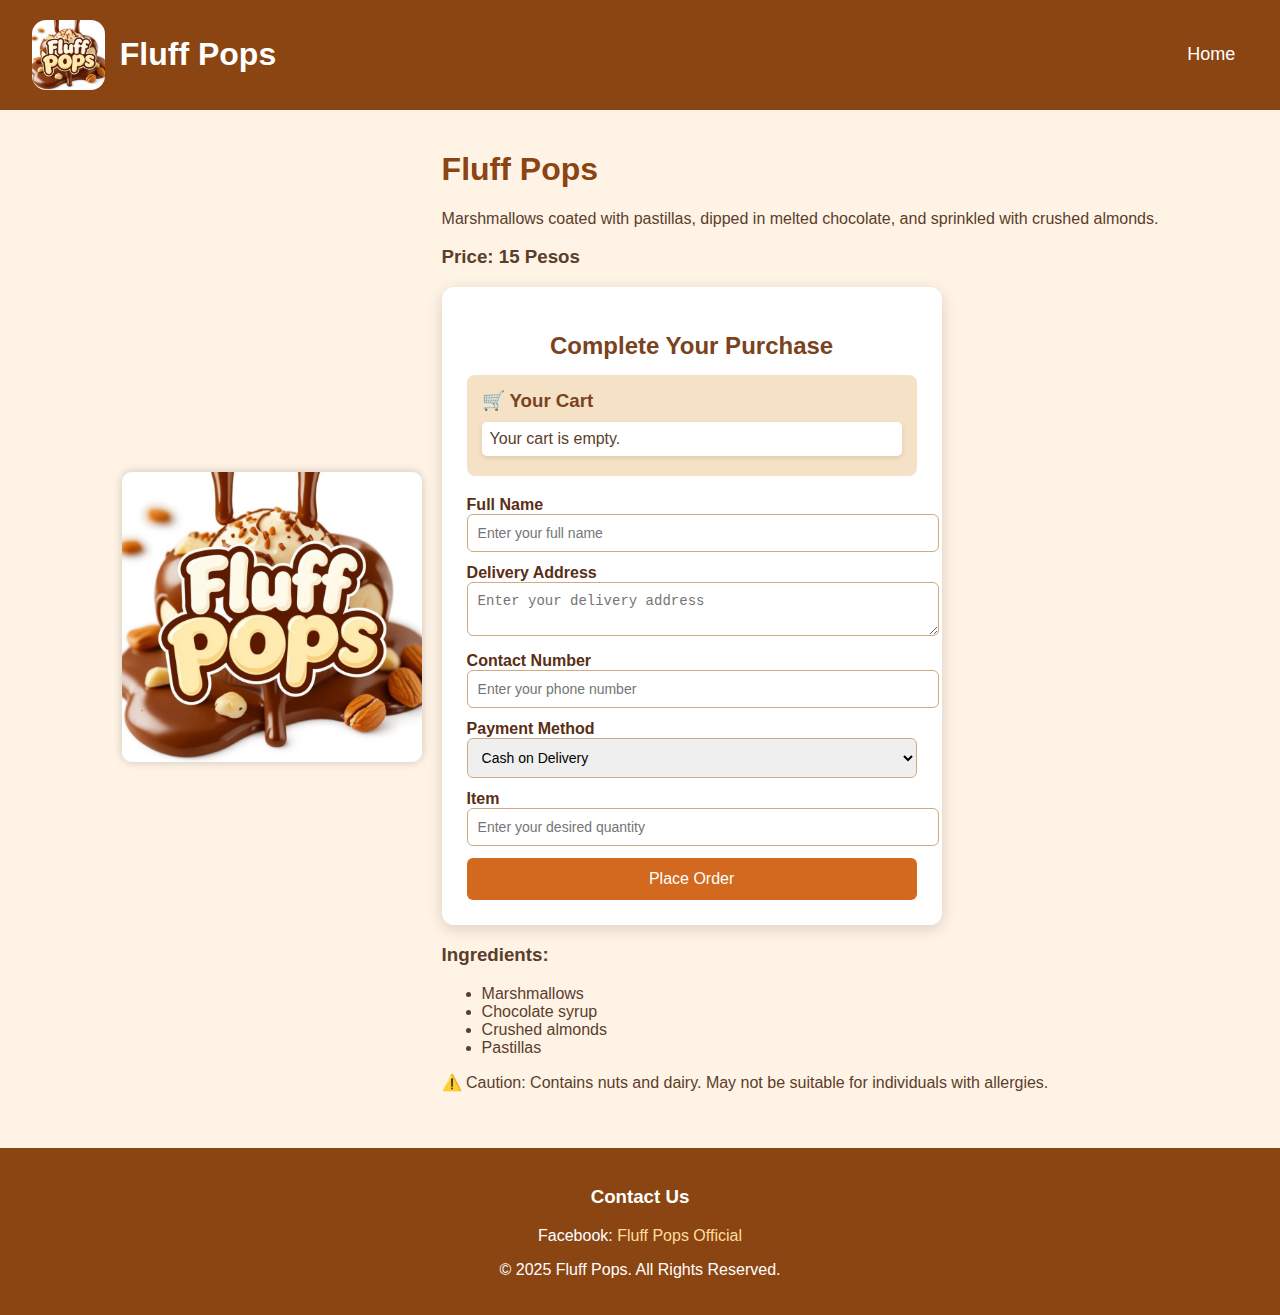
<file: index.html>
<!DOCTYPE html>
<html lang="en">
<head>
    <meta charset="UTF-8">
    <meta name="viewport" content="width=device-width, initial-scale=1.0">
    <title>Fluff Pops - Sweet Treats</title>
    <link rel="stylesheet" href="style.css">
</head>
<body>
    <header>
        <img src="logo.png" alt="Fluff Pops Logo" class="logo">
        <h1 class="bolaga">Fluff Pops</h1>
        <nav>
            <ul>
                <li><a href="index.html">Home</a></li>
            </ul>
        </nav>
    </header>
    
    <main>
        <section id="home" class="section active">
            <div class="product-container">
                <div class="product-image">
                    <img src="logo.png" alt="Fluff Pops">
                </div>
                <div class="product-details">
                    <h1>Fluff Pops</h1>
                    <p>Marshmallows coated with pastillas, dipped in melted chocolate, and sprinkled with crushed almonds.</p>
                    <h3>Price: 15 Pesos</h3>
                    <div class="order-section">
                        <div class="purchase-container">
                            <h2>Complete Your Purchase</h2>
                    
                            <div class="cart-summary">
                                <h3>🛒 Your Cart</h3>
                                <ul id="cartItems"></ul>
                            </div>
                    
                            <form id="purchaseForm" class="purchase-form">
                                <div class="form-group">
                                    <label for="fullName">Full Name</label>
                                    <input type="text" id="fullName" placeholder="Enter your full name" required>
                                </div>
                    
                                <div class="form-group">
                                    <label for="address">Delivery Address</label>
                                    <textarea id="address" placeholder="Enter your delivery address" required></textarea>
                                </div>
                    
                                <div class="form-group">
                                    <label for="contactNumber">Contact Number</label>
                                    <input type="tel" id="contactNumber" placeholder="Enter your phone number" required>
                                </div>
                    
                                <div class="form-group">
                                    <label for="paymentMethod">Payment Method</label>
                                    <select id="paymentMethod">
                                        <option value="Cash on Delivery">Cash on Delivery</option>
                                        <option value="Credit Card">Credit Card</option>
                                        <option value="GCash">GCash</option>
                                    </select>
                                </div>
                                <div class="form-group">
                                    <label for="Howmany">Item</label>
                                    <input type="number" id="numberofOrders" placeholder="Enter your desired quantity" required>
                                </div>
                    
                                <button type="submit" class="order-btn">Place Order</button>
                            </form>
                        </div>
                    </div>
                    <h3>Ingredients:</h3>
                    <ul>
                        <li>Marshmallows</li>
                        <li>Chocolate syrup</li>
                        <li>Crushed almonds</li>
                        <li>Pastillas</li>
                    </ul>
                    <p class="caution">⚠️ Caution: Contains nuts and dairy. May not be suitable for individuals with allergies.</p>
                </div>
            </div>
        </section>
    </main>

    
    
    <footer>
        <div class="footer-section">
            <h3>Contact Us</h3>
            <p>Facebook: <a href="https://www.facebook.com/profile.php?id=61573500857247">Fluff Pops Official</a></p>
            <p>&copy; 2025 Fluff Pops. All Rights Reserved.</p>
        </div>
    </footer>
    
    <script src="scripts.js"></script>
    <script>
        document.addEventListener("DOMContentLoaded", function () {
            const buyButton = document.querySelector(".buy-now");
            buyButton.addEventListener("click", function () {
                alert("Thank you for your interest! Online orders coming soon.");
            });
        });
        
        function increaseQuantity() {
            let quantity = document.getElementById("quantity");
            quantity.textContent = parseInt(quantity.textContent) + 1;
        }
        function decreaseQuantity() {
            let quantity = document.getElementById("quantity");
            if (parseInt(quantity.textContent) > 1) {
                quantity.textContent = parseInt(quantity.textContent) - 1;
            }
        }
    </script>
</body>
</html>
</file>
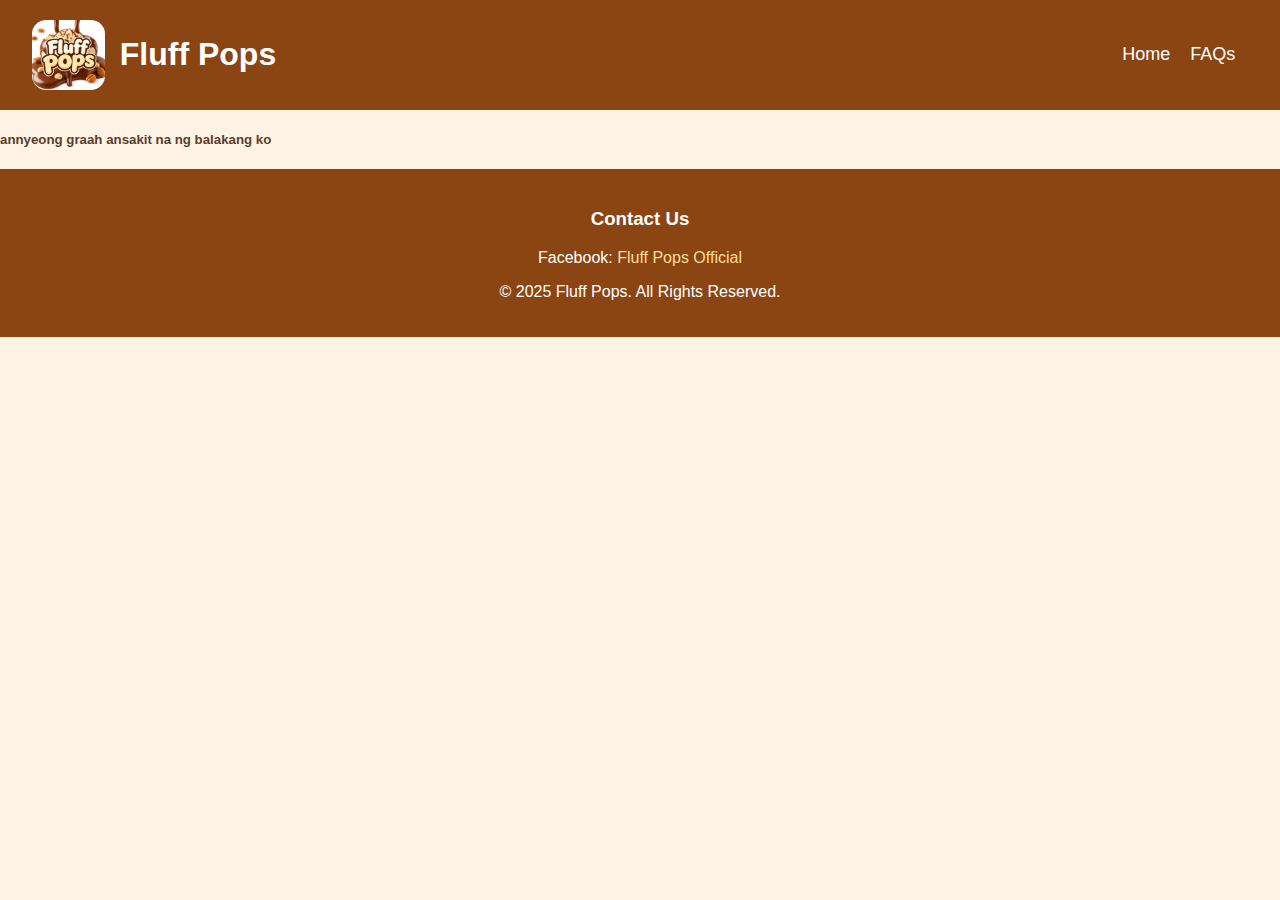
<file: faqs.html>
<!DOCTYPE html>
<html lang="en">
<head>
    <meta charset="UTF-8">
    <meta name="viewport" content="width=device-width, initial-scale=1.0">
    <title>Fluff Pops - Sweet Treats</title>
    <link rel="stylesheet" href="style.css">
</head>
<body>
    <header>
        <img src="logo.png" alt="Fluff Pops Logo" class="logo">
        <h1 class="bolaga">Fluff Pops</h1>
        <nav>
            <ul>
                <li><a href="#home">Home</a></li>
                <li><a href="faqs.html">FAQs</a></li>
            </ul>
        </nav>
    </header>

    <main>
        <h5>annyeong graah ansakit na ng balakang ko</h5>
    </main>

    <footer>
        <div class="footer-section">
            <h3>Contact Us</h3>
            <p>Facebook: <a href="https://www.facebook.com/profile.php?id=61573500857247">Fluff Pops Official</a></p>
            <p>&copy; 2025 Fluff Pops. All Rights Reserved.</p>
        </div>
    </footer>
</file>
<file: style.css>
body {
    height: 100%;
    width: 100%;
    font-family: Arial, sans-serif;
    margin: 0;
    padding: 0;
    background-color: #fff3e6;
    color: #5a3e2b;
}
header {
    display: flex;
    align-items: center;
    background-color: #8b4513; 
    padding: 15px 20px;
}
.logo {
    height: 70px;
    border-radius: 20%;
    margin-left: 1%;
    margin-right: 10px; 
}
nav {
    margin-left: auto;
    margin-right: 2%;
}
nav ul {
    list-style: none;
    padding: 0;
    margin: 0;
    display: flex;
}
nav ul li {
    margin-left: 20px;
}
nav ul li a {
    text-decoration: none;
    color: #fff;
    font-size: 18px;
}


.product-container {
    display: flex;
    align-items: center;
    justify-content: center;
    padding: 20px;
}

.product-image img {
    width: 300px;
    border-radius: 10px;
    box-shadow: 0px 0px 10px rgba(0, 0, 0, 0.2);
}
.product-details {
    margin-left: 20px;
}
h1 {
    font-size: 32px;
    color: #8b4513;
}
.bolaga{
    font-size: 32px;
    color: #ffffff;
    margin-left: 5px;
}


/* Purchase Section */
.purchase-container {
    background: white;
    padding: 25px;
    width: 90%;
    max-width: 450px;
    border-radius: 12px;
    box-shadow: 0px 4px 15px rgba(0, 0, 0, 0.15);
    text-align: center;
}

h2 {
    color: #7a431d;
    margin-bottom: 15px;
}

/* Cart Section */
.cart-summary {
    background: #f5e1c5;
    padding: 15px;
    border-radius: 8px;
    margin-bottom: 20px;
    text-align: left;
}

.cart-summary h3 {
    margin: 0;
    color: #7a431d;
}

#cartItems {
    list-style-type: none;
    padding: 0;
    margin: 10px 0 0;
}

#cartItems li {
    background: #fff;
    padding: 8px;
    border-radius: 5px;
    margin-bottom: 5px;
    box-shadow: 0px 2px 5px rgba(0, 0, 0, 0.1);
}

/* Form Styling */
.purchase-form {
    display: flex;
    flex-direction: column;
    gap: 12px;
}

.form-group {
    text-align: left;
}

label {
    font-weight: bold;
    color: #5a2e13;
}

input, textarea, select {
    width: 100%;
    padding: 10px;
    border: 1px solid #d1a982;
    border-radius: 6px;
    font-size: 14px;
    transition: 0.3s ease-in-out;
}

input:focus, textarea:focus, select:focus {
    border-color: #a0522d;
    outline: none;
}

/* Order Button */
.order-btn {
    background: #d2691e;
    color: white;
    padding: 12px;
    border: none;
    cursor: pointer;
    border-radius: 6px;
    font-size: 16px;
    transition: 0.3s ease-in-out;
}

.order-btn:hover {
    background: #a0522d;
    transform: scale(1.05);
}


footer {
    background-color: #8b4513;
    color: white;
    text-align: center;
    padding: 20px;
    margin-top: 20px;
}

footer a {
    color: #ffdd99;
    text-decoration: none;
}

footer a:hover {
    text-decoration: underline;
}

@media (max-width: 768px) {
    .product-container {
        flex-direction: column;
        text-align: center;
    }

    .product-details {
        margin-left: 0;
    }

    .product-image img {
        width: 80%;
    }
}
</file>
